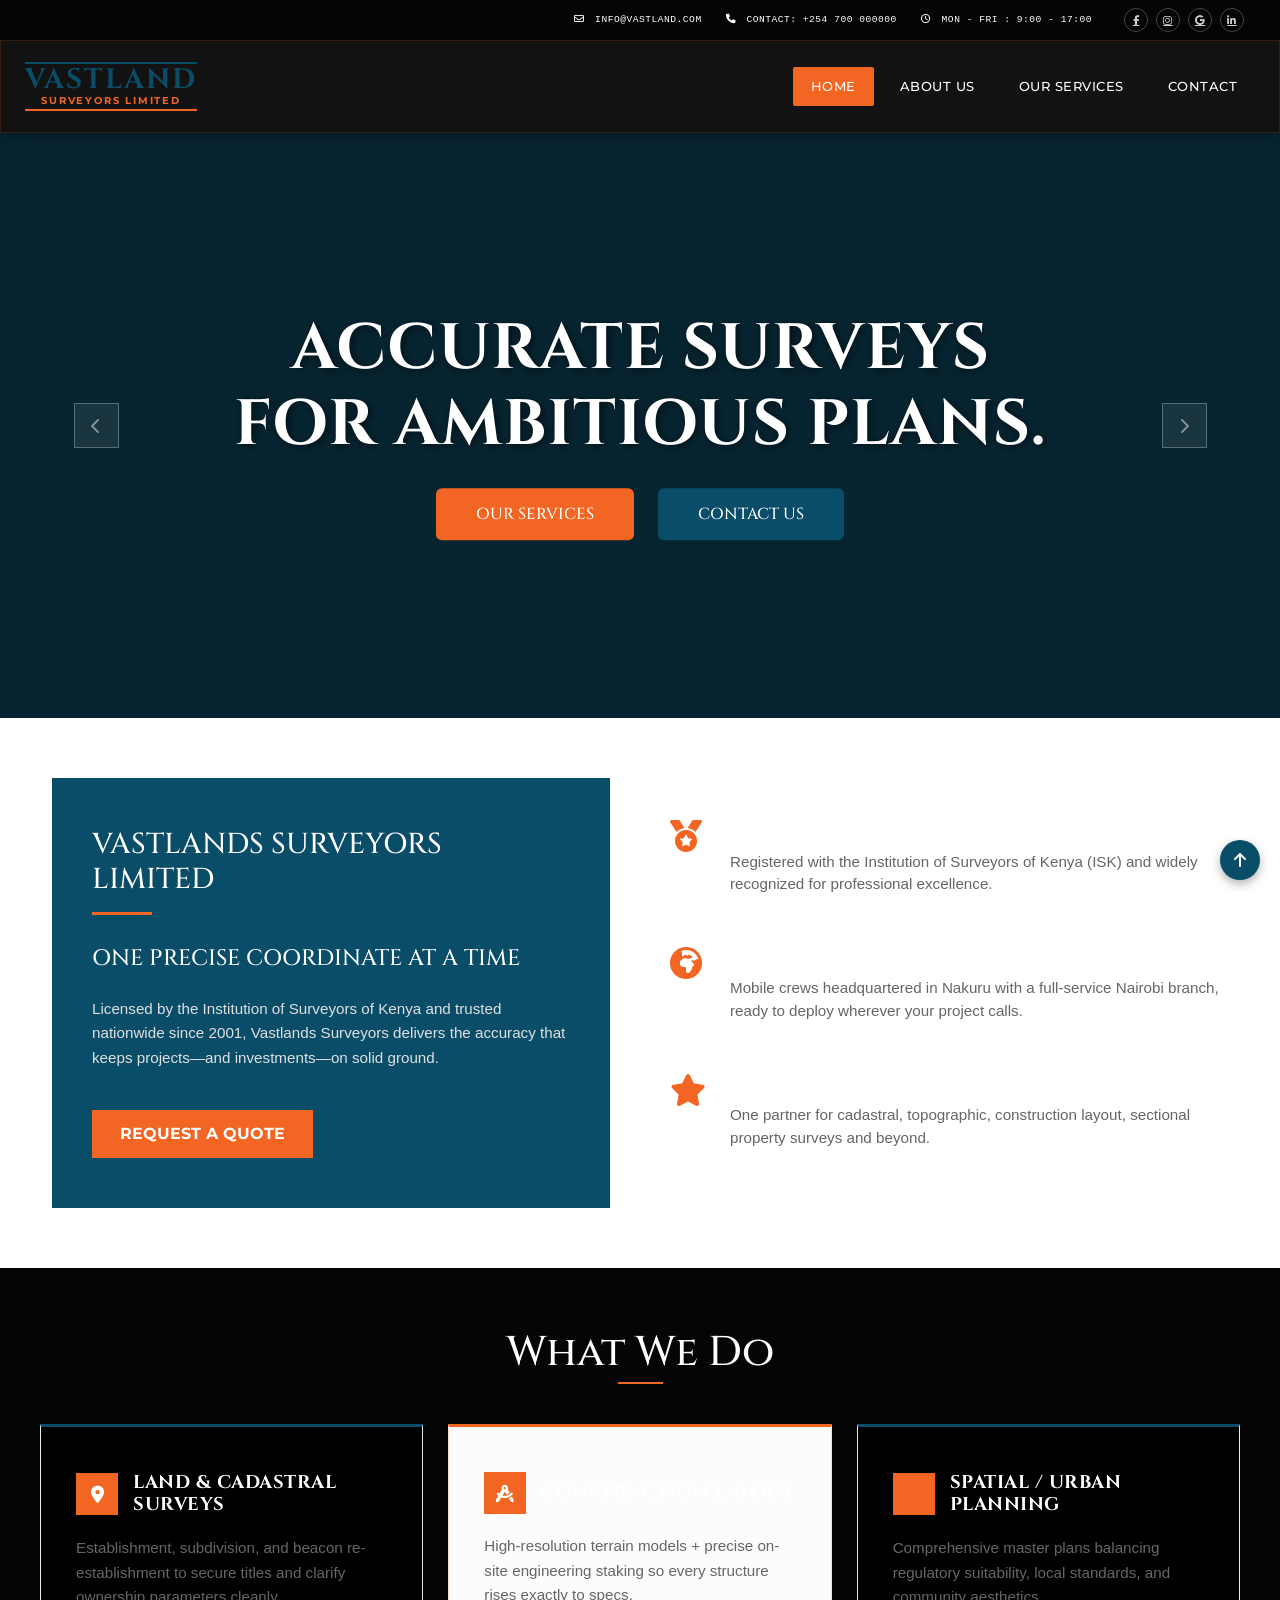
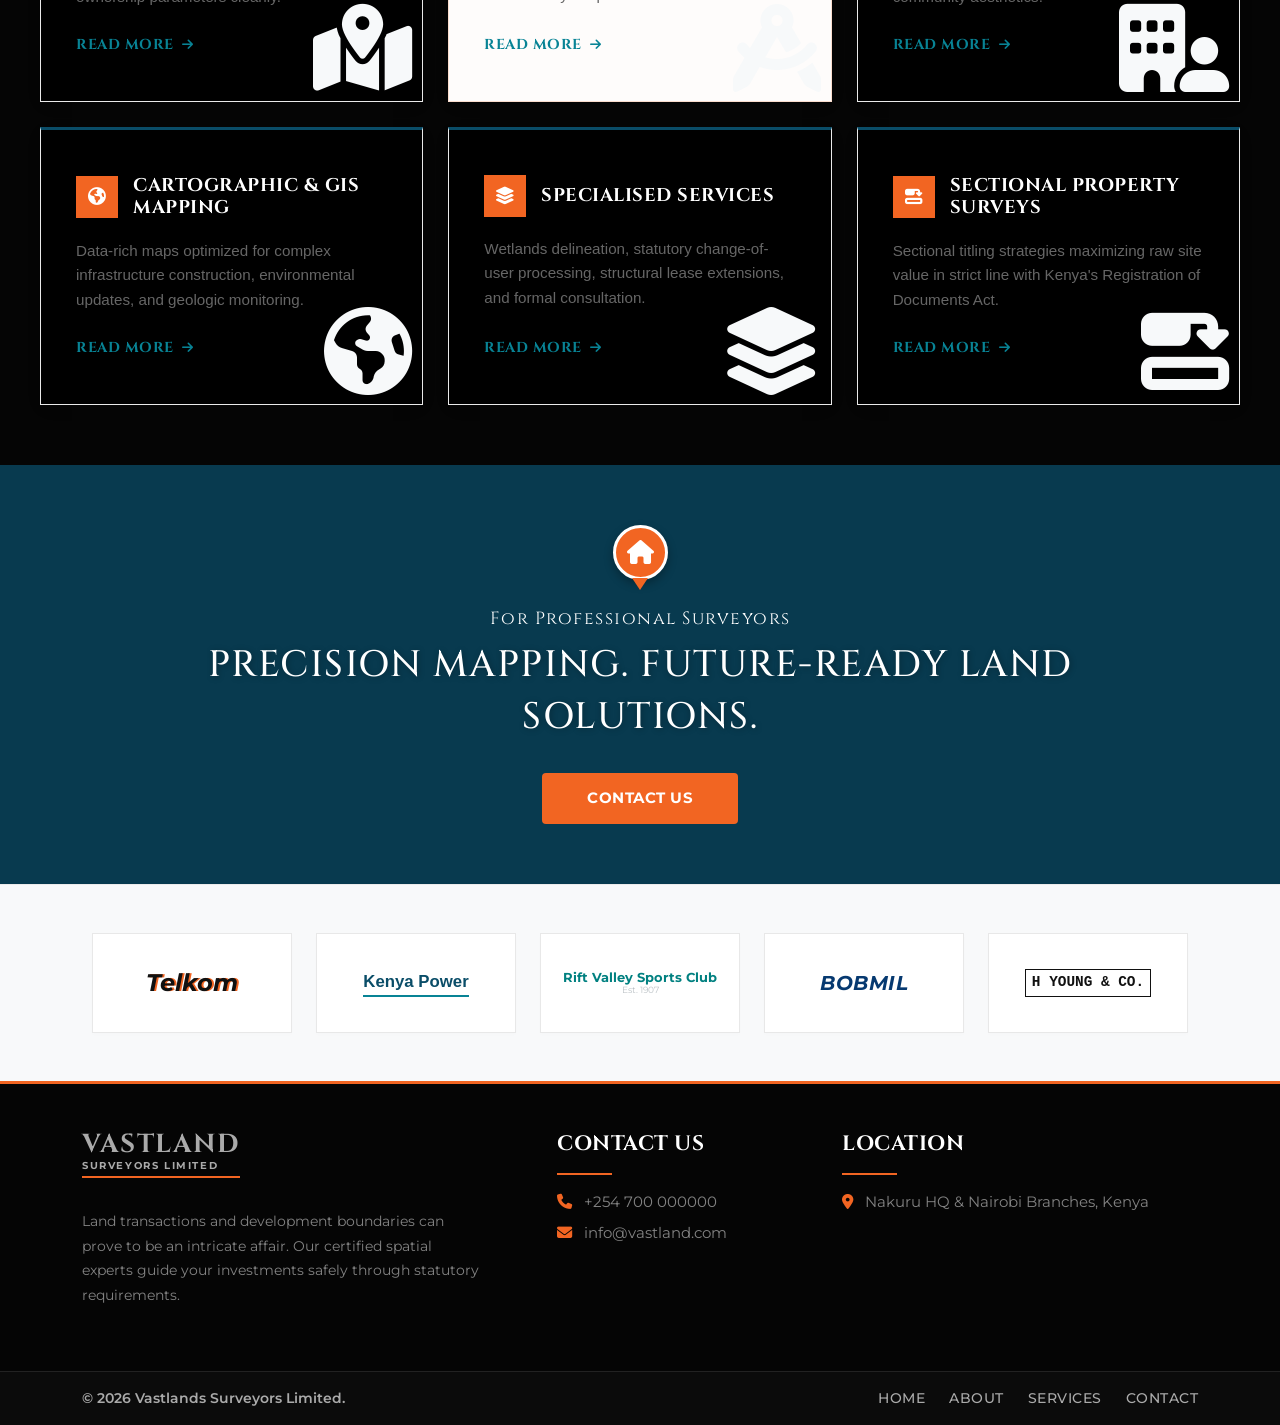
<file: index.html>
<!DOCTYPE html>
<html lang="en">
<head>
    <meta charset="UTF-8">
    <meta name="viewport" content="width=device-width, initial-scale=1.0">
    <title>Vastland Surveyors Limited</title>
    <link href="https://cdn.jsdelivr.net/npm/bootstrap@5.3.2/dist/css/bootstrap.min.css" rel="stylesheet">
    <link href="https://cdnjs.cloudflare.com/ajax/libs/font-awesome/6.4.0/css/all.min.css" rel="stylesheet"> 
    <link rel="preconnect" href="https://fonts.googleapis.com">
    <link rel="preconnect" href="https://fonts.gstatic.com" crossorigin>
    <link href="https://fonts.googleapis.com/css2?family=Cinzel:wght@500;700&family=Montserrat:wght@400;500;600;700&display=swap" rel="stylesheet">
    <link rel="stylesheet" href="css/style.css">
</head>
<body id="top">

    <div class="top-bar text-white py-2 px-4">
        <div class="container-fluid d-flex flex-column flex-md-row justify-content-end align-items-center gap-3">
            <div class="top-info-links d-flex gap-4 small text-uppercase font-monospace">
                <span><i class="fa-regular fa-envelope me-1"></i> info@vastland.com</span>
                <span><i class="fa-solid fa-phone me-1"></i> Contact: +254 700 000000</span>
                <span><i class="fa-regular fa-clock me-1"></i> Mon - Fri : 9:00 - 17:00</span>
            </div>
            <div class="top-social-links d-flex gap-2 ms-md-3">
                <a href="#" aria-label="Facebook"><i class="fab fa-facebook-f"></i></a>
                <a href="#" aria-label="Instagram"><i class="fab fa-instagram"></i></a>
                <a href="#" aria-label="Google"><i class="fab fa-google"></i></a>
                <a href="#" aria-label="LinkedIn"><i class="fab fa-linkedin-in"></i></a>
            </div>
        </div>
    </div>

    <nav class="navbar navbar-expand-lg navbar-light bg-white sticky-top py-3">
        <div class="container-fluid px-4">
            <a class="navbar-brand d-flex align-items-center" href="index.html">
                <div class="logo-container">
                    <span class="logo-main d-block">VASTLAND</span>
                    <span class="logo-sub d-block">SURVEYORS LIMITED</span>
                </div>
            </a>
            
            <button class="navbar-toggler" type="button" data-bs-toggle="collapse" data-bs-target="#vastlandNav" aria-controls="vastlandNav" aria-expanded="false" aria-label="Toggle navigation">
                <span class="navbar-toggler-icon"></span>
            </button>
            
            <div class="collapse navbar-collapse justify-content-end" id="vastlandNav">
                <ul class="navbar-nav align-items-center gap-2 text-uppercase">
                    <li class="nav-item"><a class="nav-link active-orange" href="index.html">Home</a></li>
                    <li class="nav-item"><a class="nav-link" href="about.html">About Us</a></li>
                    <li class="nav-item"><a class="nav-link" href="services.html">Our Services</a></li>
                    <li class="nav-item"><a class="nav-link" href="contact.html">Contact</a></li>
                </ul>
            </div>
        </div>
    </nav>

    <div id="surveyLandCarousel" class="carousel slide" data-bs-ride="carousel" data-bs-interval="4000">
        <div class="carousel-inner">
            <div class="carousel-item active" style="background-image: linear-gradient(rgba(10, 77, 104, 0.45), rgba(10, 77, 104, 0.45)), url('https://images.unsplash.com/photo-1541888946425-d81bb19240f5?q=80&w=1400');">
                <div class="carousel-caption-centered">
                    <h1 class="display-3 slide-heading text-uppercase">Accurate Surveys<br>For Ambitious Plans.</h1>
                    <div class="slider-btn-container d-flex justify-content-center gap-4 mt-4">
                        <a href="services.html" class="btn btn-slider-orange text-uppercase">Our Services</a>
                        <a href="contact.html" class="btn btn-slider-dark text-uppercase">Contact Us</a>
                    </div>
                </div>
            </div>
            <div class="carousel-item" style="background-image: linear-gradient(rgba(10, 77, 104, 0.45), rgba(10, 77, 104, 0.45)), url('https://images.unsplash.com/photo-1504307651254-35680f356dfd?q=80&w=1400');">
                <div class="carousel-caption-centered">
                    <h1 class="display-3 slide-heading text-uppercase">Every Parcel.<br>Precision On It.</h1>
                    <div class="slider-btn-container d-flex justify-content-center gap-4 mt-4">
                        <a href="services.html" class="btn btn-slider-orange text-uppercase">Our Services</a>
                        <a href="contact.html" class="btn btn-slider-dark text-uppercase">Contact Us</a>
                    </div>
                </div>
            </div>
        </div>
        <button class="carousel-control-prev" type="button" data-bs-target="#surveyLandCarousel" data-bs-slide="prev">
            <span class="custom-carousel-btn" aria-hidden="true"><i class="fa-solid fa-chevron-left"></i></span>
        </button>
        <button class="carousel-control-next" type="button" data-bs-target="#surveyLandCarousel" data-bs-slide="next">
            <span class="custom-carousel-btn" aria-hidden="true"><i class="fa-solid fa-chevron-right"></i></span>
        </button>
    </div>

    <section class="surveyors-feature">
        <div class="container">
            <div class="hero-card">
                <h2 class="company-name">VASTLANDS SURVEYORS LIMITED</h2>
                <div class="accent-line"></div>
                <h3 class="tagline">ONE PRECISE COORDINATE AT A TIME</h3>
                <p class="description">
                    Licensed by the Institution of Surveyors of Kenya and trusted nationwide since 2001, 
                    Vastlands Surveyors delivers the accuracy that keeps projects—and investments—on solid ground.
                </p>
                <a href="contact.html" class="btn-quote">REQUEST A QUOTE</a>
            </div>

            <div class="features-list">
                <div class="feature-item">
                    <div class="feature-icon">
                        <i class="fa-solid fa-medal fa-2x"></i>
                    </div>
                    <div class="feature-content">
                        <h4>LICENSED &amp; AWARD-WINNING</h4>
                        <p>Registered with the Institution of Surveyors of Kenya (ISK) and widely recognized for professional excellence.</p>
                    </div>
                </div>
                <div class="feature-item">
                    <div class="feature-icon">
                        <i class="fa-solid fa-earth-africa fa-2x"></i>
                    </div>
                    <div class="feature-content">
                        <h4>NATIONWIDE REACH</h4>
                        <p>Mobile crews headquartered in Nakuru with a full-service Nairobi branch, ready to deploy wherever your project calls.</p>
                    </div>
                </div>
                <div class="feature-item">
                    <div class="feature-icon">
                        <i class="fa-solid fa-star fa-2x"></i>
                    </div>
                    <div class="feature-content">
                        <h4>FROM CONCEPT TO COMPLETION</h4>
                        <p>One partner for cadastral, topographic, construction layout, sectional property surveys and beyond.</p>
                    </div>
                </div>
            </div>
        </div>
    </section> 

    <section class="services-section">
        <h2 class="section-title">What We Do</h2>
        <div class="orange-divider-line"></div>
      
        <div class="services-grid">
            <div class="service-card">
                <div class="icon-header">
                    <div class="icon-box solid-orange">
                        <i class="fa-solid fa-location-dot"></i>
                    </div>
                    <h3>LAND &amp; CADASTRAL SURVEYS</h3>
                </div>
                <p>Establishment, subdivision, and beacon re-establishment to secure titles and clarify ownership parameters cleanly.</p>
                <a href="#" class="read-more">READ MORE <i class="fa-solid fa-arrow-right small ms-1"></i></a>
                <div class="watermark-icon"><i class="fa-solid fa-map-location-dot"></i></div>
            </div>
      
            <div class="service-card highlighted">
                <div class="icon-header">
                    <div class="icon-box solid-orange">
                        <i class="fa-solid fa-compass-drafting"></i>
                    </div>
                    <h3>CONSTRUCTION LAYOUT</h3>
                </div>
                <p>High-resolution terrain models + precise on-site engineering staking so every structure rises exactly to specs.</p>
                <a href="#" class="read-more">READ MORE <i class="fa-solid fa-arrow-right small ms-1"></i></a>
                <div class="watermark-icon"><i class="fa-solid fa-compass-drafting"></i></div>
            </div>
      
            <div class="service-card">
                <div class="icon-header">
                    <div class="icon-box solid-orange">
                        <i class="fa-solid fa-gantry-crane"></i>
                    </div>
                    <h3>SPATIAL / URBAN PLANNING</h3>
                </div>
                <p>Comprehensive master plans balancing regulatory suitability, local standards, and community aesthetics.</p>
                <a href="#" class="read-more">READ MORE <i class="fa-solid fa-arrow-right small ms-1"></i></a>
                <div class="watermark-icon"><i class="fa-solid fa-building-user"></i></div>
            </div>
      
            <div class="service-card">
                <div class="icon-header">
                    <div class="icon-box solid-orange">
                        <i class="fa-solid fa-earth-americas"></i>
                    </div>
                    <h3>CARTOGRAPHIC &amp; GIS MAPPING</h3>
                </div>
                <p>Data-rich maps optimized for complex infrastructure construction, environmental updates, and geologic monitoring.</p>
                <a href="#" class="read-more">READ MORE <i class="fa-solid fa-arrow-right small ms-1"></i></a>
                <div class="watermark-icon"><i class="fa-solid fa-earth-americas"></i></div>
            </div>
      
            <div class="service-card">
                <div class="icon-header">
                    <div class="icon-box solid-orange">
                        <i class="fa-solid fa-layer-group"></i>
                    </div>
                    <h3>SPECIALISED SERVICES</h3>
                </div>
                <p>Wetlands delineation, statutory change-of-user processing, structural lease extensions, and formal consultation.</p>
                <a href="#" class="read-more">READ MORE <i class="fa-solid fa-arrow-right small ms-1"></i></a>
                <div class="watermark-icon"><i class="fa-solid fa-layer-group"></i></div>
            </div>
      
            <div class="service-card">
                <div class="icon-header">
                    <div class="icon-box solid-orange">
                        <i class="fa-solid fa-diagram-predecessor"></i>
                    </div>
                    <h3>SECTIONAL PROPERTY SURVEYS</h3>
                </div>
                <p>Sectional titling strategies maximizing raw site value in strict line with Kenya's Registration of Documents Act.</p>
                <a href="#" class="read-more">READ MORE <i class="fa-solid fa-arrow-right small ms-1"></i></a>
                <div class="watermark-icon"><i class="fa-solid fa-diagram-predecessor"></i></div>
            </div>
        </div>
    </section>

    <section class="cta-section">
        <div class="cta-overlay-curated">
            <div class="cta-content">
                <div class="scenic-map-pin-badge mb-3">
                    <div class="badge-circle-red">
                        <i class="fa-solid fa-house"></i>
                    </div>
                    <div class="badge-pointer-down"></div>
                </div>
          
                <p class="cta-subtitle">For Professional Surveyors</p>
                <h2 class="cta-banner-text">PRECISION MAPPING. FUTURE-READY LAND SOLUTIONS.</h2>
                <a href="contact.html" class="cta-btn">CONTACT US</a>
            </div>
        </div>
    </section>

    <section class="clients-showcase-section py-5 bg-light">
        <div class="container text-center">
            <div class="clients-logo-grid d-flex flex-wrap justify-content-center align-items-center gap-4">
                <div class="client-logo-box"><div class="fallback-logo-text telkom-style">Telkom</div></div>
                <div class="client-logo-box"><div class="fallback-logo-text kplc-style">Kenya Power</div></div>
                <div class="client-logo-box"><div class="fallback-logo-text rvsc-style">Rift Valley Sports Club <span class="est-tag">Est. 1907</span></div></div>
                <div class="client-logo-box"><div class="fallback-logo-text bobmil-style">BOBMIL</div></div>
                <div class="client-logo-box"><div class="fallback-logo-text hyoung-style">H YOUNG &amp; CO.</div></div>
            </div>
        </div>
    </section>

    <footer class="corporate-compass-footer position-relative text-white">
        <div class="container py-5">
            <div class="row gy-4 align-items-start">
                <div class="col-lg-5 col-md-12">
                    <div class="footer-logo-block mb-3">
                        <span class="f-logo-main d-block">VASTLAND</span>
                        <span class="f-logo-sub d-block">SURVEYORS LIMITED</span>
                    </div>
                    <p class="footer-brand-statement text-white-50">
                        Land transactions and development boundaries can prove to be an intricate affair. Our certified spatial experts guide your investments safely through statutory requirements.
                    </p>
                </div>
                
                <div class="col-lg-3 col-md-6">
                    <h4 class="footer-widget-title text-uppercase mb-3">Contact Us</h4>
                    <div class="orange-underline-line mb-3"></div>
                    <ul class="list-unstyled footer-info-links d-flex flex-column gap-2 text-white-50">
                        <li><i class="fa-solid fa-phone me-2 footer-orange-icon"></i> +254 700 000000</li>
                        <li><i class="fa-solid fa-envelope me-2 footer-orange-icon"></i> info@vastland.com</li>
                    </ul>
                </div>

                <div class="col-lg-4 col-md-6">
                    <h4 class="footer-widget-title text-uppercase mb-3">Location</h4>
                    <div class="orange-underline-line mb-3"></div>
                    <ul class="list-unstyled footer-info-links text-white-50">
                        <li><i class="fa-solid fa-location-dot me-2 footer-orange-icon"></i> Nakuru HQ &amp; Nairobi Branches, Kenya</li>
                    </ul>
                </div>
            </div>
        </div>

        <div class="sub-footer-base-bar py-3">
            <div class="container d-flex flex-column flex-md-row justify-content-between align-items-center gap-3">
                <p class="m-0 copyright-orange-brand">&copy; 2026 Vastlands Surveyors Limited.</p>
                <div class="sub-footer-menu-links d-flex gap-4 text-uppercase">
                    <a href="index.html">Home</a>
                    <a href="about.html">About</a>
                    <a href="services.html">Services</a>
                    <a href="contact.html">Contact</a>
                </div>
            </div>
        </div>
    </footer>

    <a href="#top" class="floating-back-to-top-btn" title="Back to top" aria-label="Back to top">
        <i class="fa-solid fa-arrow-up"></i>
    </a>

    <script src="https://cdn.jsdelivr.net/npm/bootstrap@5.3.2/dist/js/bootstrap.bundle.min.js"></script>
</body>
</html>
</file>
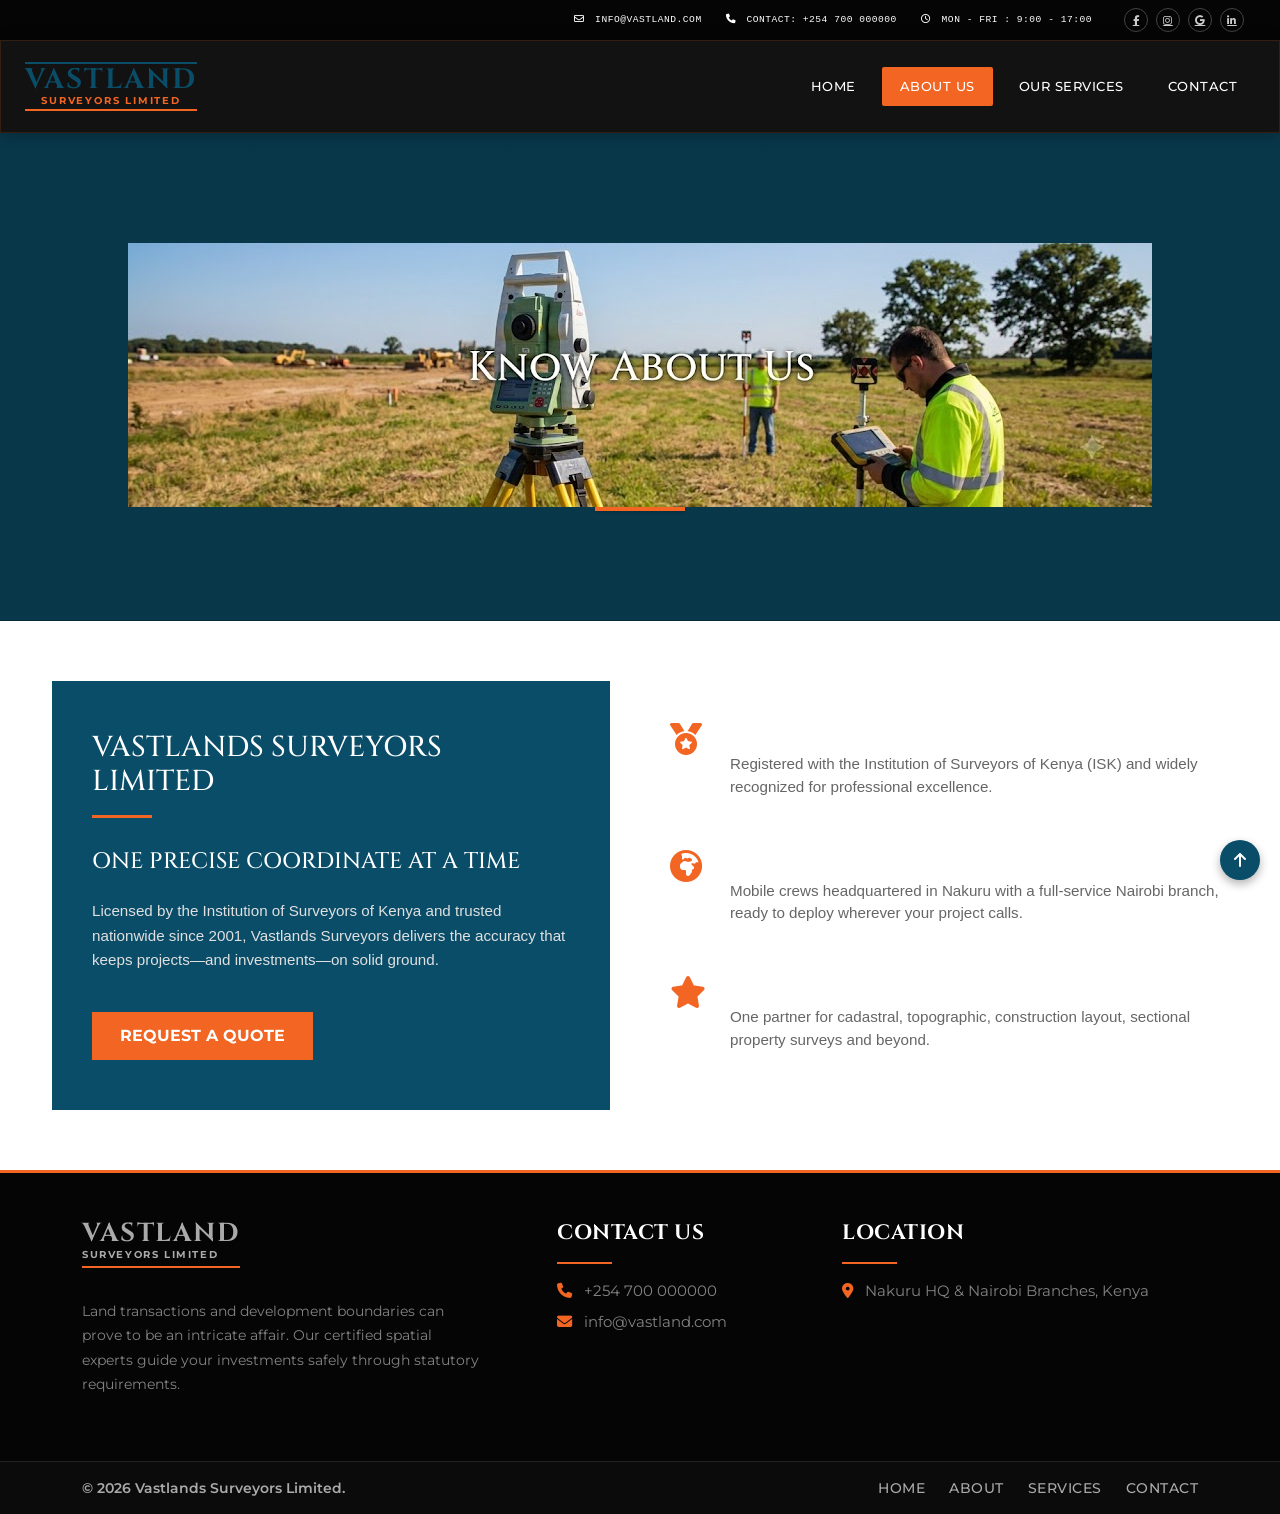
<file: about.html>
<!DOCTYPE html>
<html lang="en">
<head>
    <meta charset="UTF-8">
    <meta name="viewport" content="width=device-width, initial-scale=1.0">
    <title>About Us - Vastland Surveyors Limited</title>
    <link href="https://cdn.jsdelivr.net/npm/bootstrap@5.3.2/dist/css/bootstrap.min.css" rel="stylesheet">
    <link href="https://cdnjs.cloudflare.com/ajax/libs/font-awesome/6.4.0/css/all.min.css" rel="stylesheet"> 
    <link rel="preconnect" href="https://fonts.googleapis.com">
    <link rel="preconnect" href="https://fonts.gstatic.com" crossorigin>
    <link href="https://fonts.googleapis.com/css2?family=Cinzel:wght@500;700&family=Montserrat:wght@400;500;600;700&display=swap" rel="stylesheet">
    <link rel="stylesheet" href="css/style.css">
</head>
<body id="top">

    <div class="top-bar text-white py-2 px-4">
        <div class="container-fluid d-flex flex-column flex-md-row justify-content-end align-items-center gap-3">
            <div class="top-info-links d-flex gap-4 small text-uppercase font-monospace">
                <span><i class="fa-regular fa-envelope me-1"></i> info@vastland.com</span>
                <span><i class="fa-solid fa-phone me-1"></i> Contact: +254 700 000000</span>
                <span><i class="fa-regular fa-clock me-1"></i> Mon - Fri : 9:00 - 17:00</span>
            </div>
            <div class="top-social-links d-flex gap-2 ms-md-3">
                <a href="#" aria-label="Facebook"><i class="fab fa-facebook-f"></i></a>
                <a href="#" aria-label="Instagram"><i class="fab fa-instagram"></i></a>
                <a href="#" aria-label="Google"><i class="fab fa-google"></i></a>
                <a href="#" aria-label="LinkedIn"><i class="fab fa-linkedin-in"></i></a>
            </div>
        </div>
    </div>

    <nav class="navbar navbar-expand-lg navbar-light bg-white sticky-top py-3">
        <div class="container-fluid px-4">
            <a class="navbar-brand d-flex align-items-center" href="index.html">
                <div class="logo-container">
                    <span class="logo-main d-block">VASTLAND</span>
                    <span class="logo-sub d-block">SURVEYORS LIMITED</span>
                </div>
            </a>
            
            <button class="navbar-toggler" type="button" data-bs-toggle="collapse" data-bs-target="#vastlandNav" aria-controls="vastlandNav" aria-expanded="false" aria-label="Toggle navigation">
                <span class="navbar-toggler-icon"></span>
            </button>
            
            <div class="collapse navbar-collapse justify-content-end" id="vastlandNav">
                <ul class="navbar-nav align-items-center gap-2 text-uppercase">
                    <li class="nav-item"><a class="nav-link" href="index.html">Home</a></li>
                    <li class="nav-item"><a class="nav-link active-orange" href="about.html">About Us</a></li>
                    <li class="nav-item"><a class="nav-link" href="services.html">Our Services</a></li>
                    <li class="nav-item"><a class="nav-link" href="contact.html">Contact</a></li>
                </ul>
            </div>
        </div>
    </nav>

    <header class="page-header-banner about-banner-bg">
        <div class="container text-center">
            <img src="about.png" alt="about.png">
            
            <div class="banner-orange-line"></div>
        </div>
    </header>

    <section class="surveyors-feature">
        <div class="container">
            <div class="hero-card">
                <h2 class="company-name">VASTLANDS SURVEYORS LIMITED</h2>
                <div class="accent-line"></div>
                <h3 class="tagline">ONE PRECISE COORDINATE AT A TIME</h3>
                <p class="description">
                    Licensed by the Institution of Surveyors of Kenya and trusted nationwide since 2001, 
                    Vastlands Surveyors delivers the accuracy that keeps projects—and investments—on solid ground.
                </p>
                <a href="contact.html" class="btn-quote">REQUEST A QUOTE</a>
            </div>

            <div class="features-list">
                <div class="feature-item">
                    <div class="feature-icon">
                        <i class="fa-solid fa-medal fa-2x"></i>
                    </div>
                    <div class="feature-content">
                        <h4>LICENSED &amp; AWARD-WINNING</h4>
                        <p>Registered with the Institution of Surveyors of Kenya (ISK) and widely recognized for professional excellence.</p>
                    </div>
                </div>
                <div class="feature-item">
                    <div class="feature-icon">
                        <i class="fa-solid fa-earth-africa fa-2x"></i>
                    </div>
                    <div class="feature-content">
                        <h4>NATIONWIDE REACH</h4>
                        <p>Mobile crews headquartered in Nakuru with a full-service Nairobi branch, ready to deploy wherever your project calls.</p>
                    </div>
                </div>
                <div class="feature-item">
                    <div class="feature-icon">
                        <i class="fa-solid fa-star fa-2x"></i>
                    </div>
                    <div class="feature-content">
                        <h4>FROM CONCEPT TO COMPLETION</h4>
                        <p>One partner for cadastral, topographic, construction layout, sectional property surveys and beyond.</p>
                    </div>
                </div>
            </div>
        </div>
    </section> 

    <footer class="corporate-compass-footer position-relative text-white">
        <div class="container py-5">
            <div class="row gy-4 align-items-start">
                <div class="col-lg-5 col-md-12">
                    <div class="footer-logo-block mb-3">
                        <span class="f-logo-main d-block">VASTLAND</span>
                        <span class="f-logo-sub d-block">SURVEYORS LIMITED</span>
                    </div>
                    <p class="footer-brand-statement text-white-50">
                        Land transactions and development boundaries can prove to be an intricate affair. Our certified spatial experts guide your investments safely through statutory requirements.
                    </p>
                </div>
                
                <div class="col-lg-3 col-md-6">
                    <h4 class="footer-widget-title text-uppercase mb-3">Contact Us</h4>
                    <div class="orange-underline-line mb-3"></div>
                    <ul class="list-unstyled footer-info-links d-flex flex-column gap-2 text-white-50">
                        <li><i class="fa-solid fa-phone me-2 footer-orange-icon"></i> +254 700 000000</li>
                        <li><i class="fa-solid fa-envelope me-2 footer-orange-icon"></i> info@vastland.com</li>
                    </ul>
                </div>

                <div class="col-lg-4 col-md-6">
                    <h4 class="footer-widget-title text-uppercase mb-3">Location</h4>
                    <div class="orange-underline-line mb-3"></div>
                    <ul class="list-unstyled footer-info-links text-white-50">
                        <li><i class="fa-solid fa-location-dot me-2 footer-orange-icon"></i> Nakuru HQ &amp; Nairobi Branches, Kenya</li>
                    </ul>
                </div>
            </div>
        </div>

        <div class="sub-footer-base-bar py-3">
            <div class="container d-flex flex-column flex-md-row justify-content-between align-items-center gap-3">
                <p class="m-0 copyright-orange-brand">&copy; 2026 Vastlands Surveyors Limited.</p>
                <div class="sub-footer-menu-links d-flex gap-4 text-uppercase">
                    <a href="index.html">Home</a>
                    <a href="about.html">About</a>
                    <a href="services.html">Services</a>
                    <a href="contact.html">Contact</a>
                </div>
            </div>
        </div>
    </footer>

    <a href="#top" class="floating-back-to-top-btn" title="Back to top" aria-label="Back to top">
        <i class="fa-solid fa-arrow-up"></i>
    </a>

    <script src="https://cdn.jsdelivr.net/npm/bootstrap@5.3.2/dist/js/bootstrap.bundle.min.js"></script>
</body>
</html>
</file>
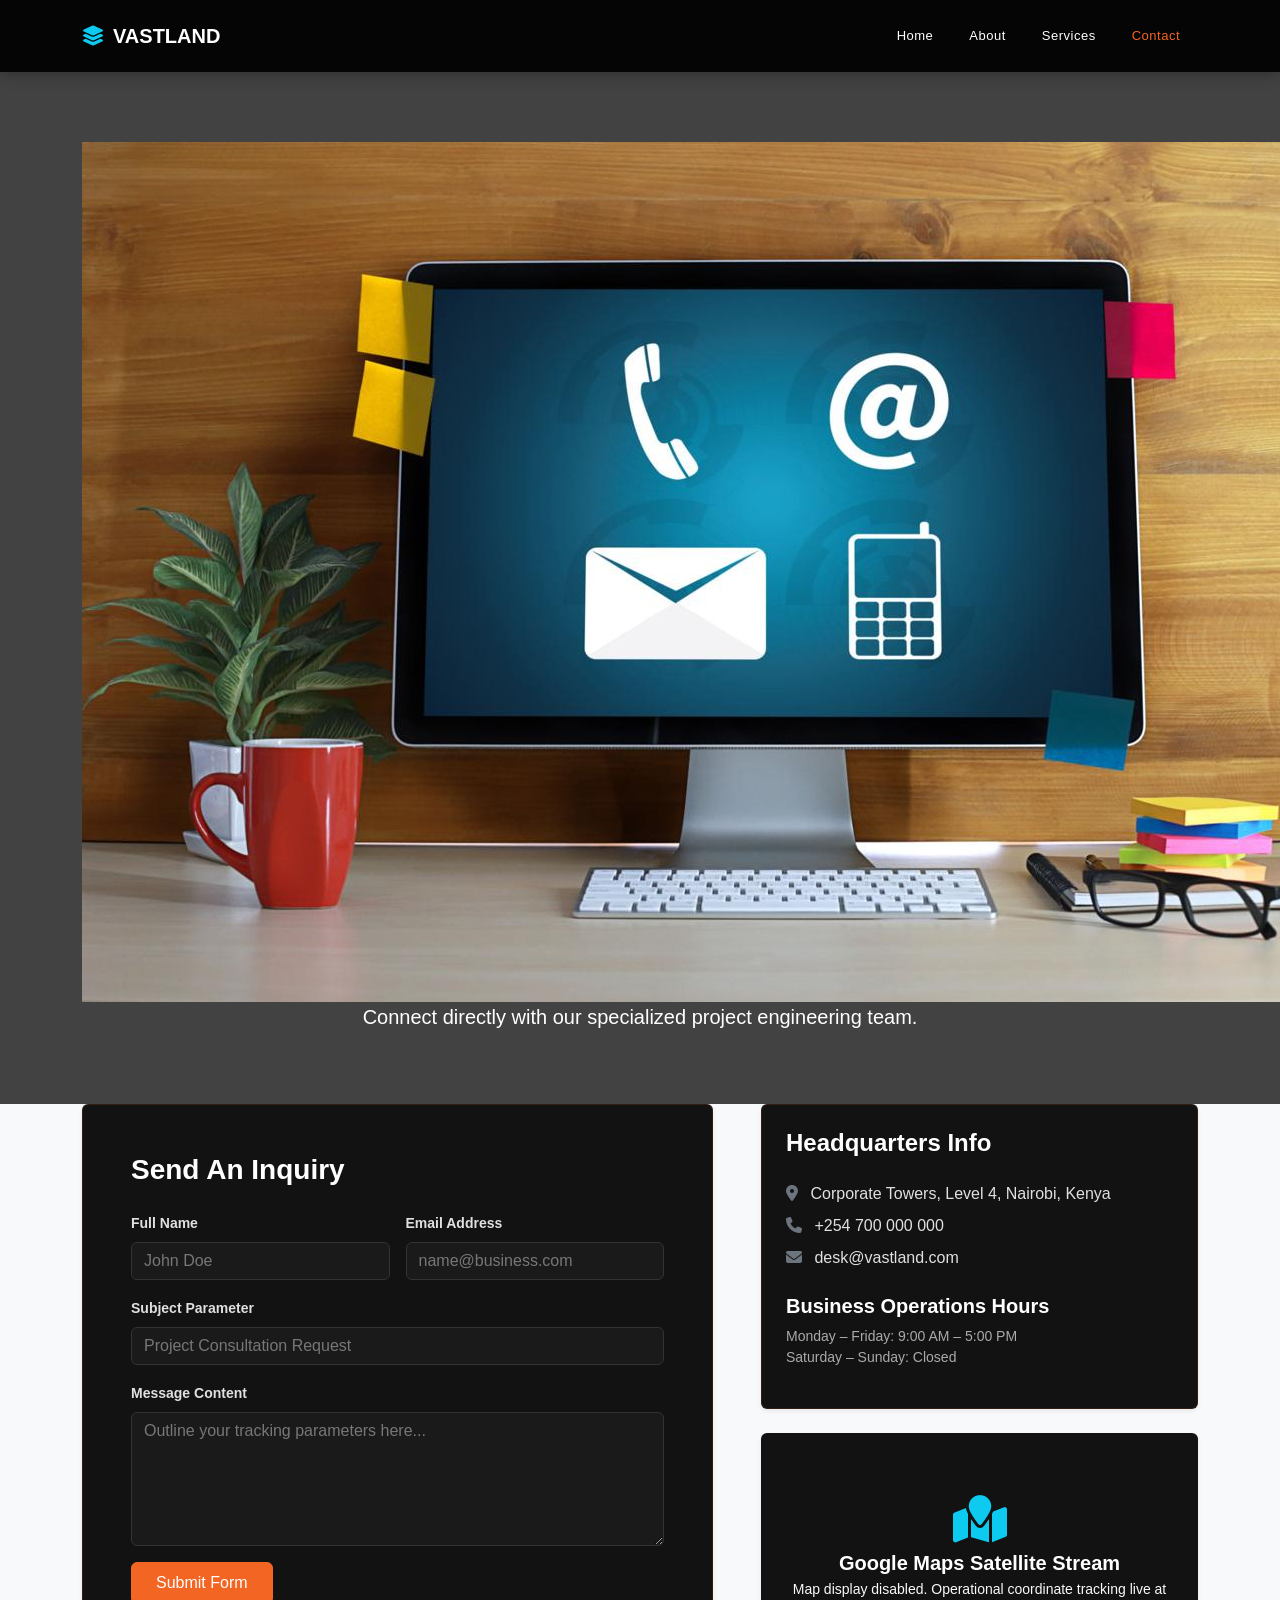
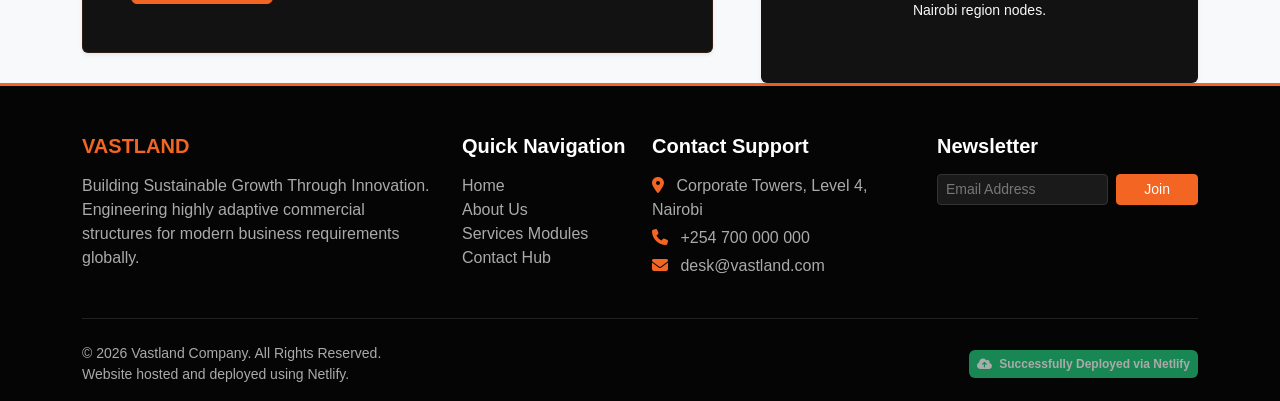
<file: contact.html>
<!DOCTYPE html>
<html lang="en">
<head>
    <meta charset="UTF-8">
    <meta name="viewport" content="width=device-width, initial-scale=1.0">
    <title>Contact Us | Vastland</title>
    <link href="https://cdn.jsdelivr.net/npm/bootstrap@5.3.2/dist/css/bootstrap.min.css" rel="stylesheet">
    <link href="https://cdnjs.cloudflare.com/ajax/libs/font-awesome/6.4.0/css/all.min.css" rel="stylesheet">
    <link rel="stylesheet" href="css/style.css">
</head>
<body class="bg-light">

    <div id="preloader">
        <div class="spinner-border text-primary" role="status">
            <span class="visually-hidden">Loading...</span>
        </div>
    </div>

    <nav class="navbar navbar-expand-lg navbar-dark fixed-top py-3">
        <div class="container">
            <a class="navbar-brand fw-bold" href="index.html"><i class="fa-solid fa-layer-group text-info me-2"></i>VASTLAND</a>
            <button class="navbar-toggler" type="button" data-bs-toggle="collapse" data-bs-target="#mainNavigation">
                <span class="navbar-toggler-icon"></span>
            </button>
            <div class="collapse navbar-collapse" id="mainNavigation">
                <ul class="navbar-nav ms-auto mb-2 mb-lg-0 fw-medium">
                    <li class="nav-item"><a class="nav-link" href="index.html">Home</a></li>
                    <li class="nav-item"><a class="nav-link" href="about.html">About</a></li>
                    <li class="nav-item"><a class="nav-link" href="services.html">Services</a></li>
                    <li class="nav-item"><a class="nav-link active" href="contact.html">Contact</a></li>
                </ul>
            </div>
        </div>
    </nav>

    <div class="bg-primary text-white text-center py-5" style="margin-top: 70px; background: linear-gradient(rgba(10, 77, 104, 0.9), rgba(10, 77, 104, 0.9)), url('https://images.unsplash.com/photo-1423666639041-f56000c27a9a?q=80&w=1200') center/cover;">
        <div class="container py-4">
            
            <img src="contact.jpg" alt="contact.jpg">
            <p class="lead mb-0">Connect directly with our specialized project engineering team.</p>
        </div>
    </div>

    <section class="section-padding">
        <div class="container">
            <div class="row g-5">
                <div class="col-lg-7">
                    <div class="bg-white p-4 p-md-5 rounded shadow-sm">
                        <h3 class="fw-bold mb-4">Send An Inquiry</h3>
                        <form id="vastlandContactForm" novalidate>
                            <div class="row g-3">
                                <div class="col-md-6">
                                    <label class="form-label small fw-semibold">Full Name</label>
                                    <input type="text" class="form-control" placeholder="John Doe" required>
                                    <div class="invalid-feedback">Please provide your full name.</div>
                                </div>
                                <div class="col-md-6">
                                    <label class="form-label small fw-semibold">Email Address</label>
                                    <input type="email" class="form-control" placeholder="name@business.com" required>
                                    <div class="invalid-feedback">Please include a valid email address.</div>
                                </div>
                                <div class="col-12">
                                    <label class="form-label small fw-semibold">Subject Parameter</label>
                                    <input type="text" class="form-control" placeholder="Project Consultation Request" required>
                                    <div class="invalid-feedback">Please include a message subject.</div>
                                </div>
                                <div class="col-12">
                                    <label class="form-label small fw-semibold">Message Content</label>
                                    <textarea class="form-control" rows="5" placeholder="Outline your tracking parameters here..." required></textarea>
                                    <div class="invalid-feedback">Please enter your message text.</div>
                                </div>
                                <div class="col-12">
                                    <button type="submit" class="btn btn-primary px-4 py-2">Submit Form</button>
                                </div>
                            </div>
                        </form>
                    </div>
                </div>

                <div class="col-lg-5">
                    <div class="bg-white p-4 rounded shadow-sm mb-4">
                        <h4 class="fw-bold mb-4">Headquarters Info</h4>
                        <p class="mb-2"><i class="fa-solid fa-location-dot text-secondary me-2"></i> Corporate Towers, Level 4, Nairobi, Kenya</p>
                        <p class="mb-2"><i class="fa-solid fa-phone text-secondary me-2"></i> +254 700 000 000</p>
                        <p class="mb-4"><i class="fa-solid fa-envelope text-secondary me-2"></i> desk@vastland.com</p>

                        <h5 class="fw-bold mb-2">Business Operations Hours</h5>
                        <p class="text-muted small mb-0">Monday – Friday: 9:00 AM – 5:00 PM</p>
                        <p class="text-muted small">Saturday – Sunday: Closed</p>
                    </div>

                    <div class="rounded overflow-hidden shadow-sm bg-secondary text-white d-flex align-items-center justify-content-center" style="height: 250px;">
                        <div class="text-center p-3">
                            <i class="fa-solid fa-map-location fa-3x mb-2 text-info"></i>
                            <h5 class="fw-bold mb-1">Google Maps Satellite Stream</h5>
                            <p class="small text-light mb-0">Map display disabled. Operational coordinate tracking live at Nairobi region nodes.</p>
                        </div>
                    </div>
                </div>
            </div>
        </div>
    </section>

    <footer class="text-white pt-5 pb-3">
        <div class="container">
            <div class="row g-4 mb-4">
                <div class="col-lg-4">
                    <h5 class="fw-bold text-info mb-3">VASTLAND</h5>
                    <p class="text-muted">Building Sustainable Growth Through Innovation. Engineering highly adaptive commercial structures for modern business requirements globally.</p>
                </div>
                <div class="col-md-4 col-lg-2">
                    <h5 class="fw-bold mb-3">Quick Navigation</h5>
                    <ul class="list-unstyled">
                        <li><a href="index.html" class="text-muted">Home</a></li>
                        <li><a href="about.html" class="text-muted">About Us</a></li>
                        <li><a href="services.html" class="text-muted">Services Modules</a></li>
                        <li><a href="contact.html" class="text-muted">Contact Hub</a></li>
                    </ul>
                </div>
                <div class="col-md-4 col-lg-3">
                    <h5 class="fw-bold mb-3">Contact Support</h5>
                    <p class="text-muted mb-1"><i class="fa-solid fa-location-dot text-info me-2"></i> Corporate Towers, Level 4, Nairobi</p>
                    <p class="text-muted mb-1"><i class="fa-solid fa-phone text-info me-2"></i> +254 700 000 000</p>
                    <p class="text-muted"><i class="fa-solid fa-envelope text-info me-2"></i> desk@vastland.com</p>
                </div>
                <div class="col-md-4 col-lg-3">
                    <h5 class="fw-bold mb-3">Newsletter</h5>
                    <form class="row g-2">
                        <div class="col-8">
                            <input type="email" class="form-control form-control-sm" placeholder="Email Address" required>
                        </div>
                        <div class="col-4">
                            <button type="submit" class="btn btn-sm btn-accent w-100">Join</button>
                        </div>
                    </form>
                </div>
            </div>
            <hr class="border-secondary">
            <div class="row align-items-center text-center text-md-start pt-2">
                <div class="col-md-6 text-muted small">
                    &copy; 2026 Vastland Company. All Rights Reserved. <br>
                    <span class="text-muted">Website hosted and deployed using Netlify.</span>
                </div>
                <div class="col-md-6 text-md-end mt-3 mt-md-0">
                    <span class="badge bg-success p-2"><i class="fa-solid fa-cloud-arrow-up me-1"></i> Successfully Deployed via Netlify</span>
                </div>
            </div>
        </div>
    </footer>

    <button onclick="scrollToTop()" id="backToTop" title="Go to top"><i class="fa-solid fa-arrow-up"></i></button>
    <script src="https://cdn.jsdelivr.net/npm/bootstrap@5.3.2/dist/js/bootstrap.bundle.min.js"></script>
    <script src="js/script.js"></script>
</body>
</html>
</file>
<file: css/style.css>
/* ==========================================================================
   Vastland Custom Corporate Colors & Typography Architecture Rules 
   ========================================================================== */

   :root {
    --primary-blue: #0A4D68;
    --secondary-blue: #088395;
    --brand-orange: #f26522;
    --brand-orange-hover: #d45316;
    /* Updated Dark Variables */
    --dark-bg: #000000;
    --section-bg: #0a0a0a;
    --card-bg: #121212;
    --text-main: #e0e0e0;
    --text-muted: #aaaaaa;
}

html {
    scroll-behavior: smooth;
}

body {
    font-family: 'Montserrat', sans-serif;
    margin: 0;
    padding: 0;
    color: #333333;
}

/* --- Top Bar Utility Component Style --- */
.top-bar {
    background-color: var(--dark-charcoal);
    font-size: 11px;
    letter-spacing: 0.5px;
}
.top-bar a {
    color: #cccccc;
    display: inline-flex;
    align-items: center;
    justify-content: center;
    width: 24px;
    height: 24px;
    border: 1px solid #444;
    border-radius: 50%;
    font-size: 10px;
    transition: color 0.2s, border-color 0.2s;
}
.top-bar a:hover {
    color: var(--brand-orange);
    border-color: var(--brand-orange);
}

/* --- Navigation Header & Responsive Brand Logo --- */
.logo-container {
    border-top: 2px solid var(--primary-blue);
    border-bottom: 2px solid var(--brand-orange);
    padding: 2px 0;
    text-align: center;
}
.logo-main {
    font-family: 'Cinzel', serif;
    font-size: 28px;
    font-weight: 700;
    color: var(--primary-blue);
    line-height: 1;
    letter-spacing: 2px;
}
.logo-sub {
    font-size: 10px;
    font-weight: 700;
    color: var(--brand-orange);
    letter-spacing: 1.8px;
    line-height: 1.2;
    margin-top: 1px;
}

.navbar-nav .nav-link {
    font-size: 13px;
    font-weight: 500;
    color: var(--dark-charcoal) !important;
    padding: 10px 18px !important;
    letter-spacing: 0.5px;
    transition: color 0.2s ease;
}
.navbar-nav .nav-link:hover {
    color: var(--brand-orange) !important;
}
.active-orange {
    background-color: var(--brand-orange) !important;
    color: #ffffff !important;
    border-radius: 2px;
}
/* --- Inner Page Universal Header Banners --- */
.page-header-banner {
    background-size: cover;
    background-position: center;
    background-repeat: no-repeat;
    padding: 110px 20px;
    min-height: 320px;
    display: flex;
    align-items: center;
    justify-content: center;
    width: 100%;
    position: relative;
}

/* Updated Surveying Infrastructure Banner */
.about-banner-bg {
    background-image: linear-gradient(rgba(10, 77, 104, 0.7), rgba(10, 77, 104, 0.7)), 
                      url('https://images.unsplash.com/photo-1581094794329-c8112a4722b5?q=80&w=1600');
    background-size: cover;
    background-position: center;
    background-repeat: no-repeat;
    position: relative;
}




.page-banner-title {
    font-family: 'Cinzel', serif;
    font-weight: 500;
    color: #ffffff;
    font-size: 3.2rem;
    letter-spacing: 0.5px;
    margin-bottom: 15px;
    text-shadow: 2px 2px 10px rgba(0, 0, 0, 0.4);
}

/* Orange underline accent directly anchoring header content elements */
.banner-orange-line {
    width: 90px;
    height: 3.5px;
    background-color: var(--brand-orange);
    margin: 0 auto;
    box-shadow: 0px 1px 3px rgba(0,0,0,0.2);
}

@media (max-width: 768px) {
    .page-header-banner {
        padding: 70px 15px;
        min-height: 240px;
    }
    .page-banner-title {
        font-size: 2.2rem;
    }
    .banner-orange-line {
        width: 70px;
        height: 3px;
    }
}

/* --- Carousel Banner Components --- */
.carousel-item {
    height: 65vh;
    min-height: 480px;
    background-size: cover;
    background-position: center;
    position: relative;
}
.carousel-caption-centered {
    position: absolute;
    top: 50%;
    left: 50%;
    transform: translate(-50%, -50%);
    width: 85%;
    text-align: center;
    z-index: 5;
}
.slide-heading {
    font-family: 'Cinzel', serif;
    font-weight: 700;
    color: #ffffff;
    letter-spacing: 1px;
    line-height: 1.2;
    text-shadow: 2px 2px 8px rgba(0,0,0,0.6);
}
.slider-btn-container .btn {
    font-family: 'Cinzel', serif;
    font-size: 16px;
    font-weight: 500;
    padding: 14px 40px;
    border-radius: 6px;
    border: none;
    transition: all 0.3s ease;
}
.btn-slider-orange {
    background-color: var(--brand-orange) !important;
    color: #ffffff !important;
}
.btn-slider-orange:hover {
    background-color: var(--brand-orange-hover) !important;
}
.btn-slider-dark {
    background-color: var(--primary-blue) !important;
    color: #ffffff !important;
}
.btn-slider-dark:hover {
    background-color: var(--dark-charcoal) !important;
}
.custom-carousel-btn {
    display: inline-flex;
    align-items: center;
    justify-content: center;
    width: 45px;
    height: 45px;
    background-color: rgba(255, 255, 255, 0.15);
    border: 1px solid rgba(255, 255, 255, 0.6);
    color: #ffffff;
}

/* --- About & Feature List Grid --- */
.surveyors-feature {
    background-color: #ffffff;
    padding: 60px 0;
}
.surveyors-feature .container {
    max-width: 1200px;
    display: grid;
    grid-template-columns: 1fr;
    gap: 40px;
    align-items: center;
}
@media (min-width: 768px) {
    .surveyors-feature .container {
        grid-template-columns: 1fr 1fr;
        gap: 60px;
    }
}
.hero-card {
    background-color: var(--primary-blue);
    color: #ffffff;
    padding: 50px 40px;
}
.company-name {
    font-family: 'Cinzel', serif;
    font-size: 1.8rem;
    margin-bottom: 15px;
}
.accent-line {
    width: 60px;
    height: 3px;
    background-color: var(--brand-orange);
    margin-bottom: 30px;
}
.tagline {
    font-family: 'Cinzel', serif;
    font-size: 1.4rem;
    margin-bottom: 25px;
}
.description {
    font-family: 'Arial', sans-serif;
    font-size: 0.95rem;
    line-height: 1.6;
    color: #e0e0e0;
    margin-bottom: 40px;
}
.btn-quote {
    display: inline-block;
    background-color: var(--brand-orange);
    color: #ffffff;
    text-decoration: none;
    padding: 12px 28px;
    font-weight: bold;
    transition: background-color 0.2s ease;
}
.btn-quote:hover {
    background-color: var(--brand-orange-hover);
    color: #ffffff;
}
.features-list {
    display: flex;
    flex-direction: column;
    gap: 35px;
}
.feature-item {
    display: flex;
    align-items: flex-start;
    gap: 20px;
}
.feature-icon {
    width: 40px;
    height: 40px;
    color: var(--brand-orange);
    flex-shrink: 0;
}
.feature-content h4 {
    font-size: 1.15rem;
    color: var(--primary-blue);
    margin-bottom: 8px;
}
.feature-content p {
    font-family: 'Arial', sans-serif;
    font-size: 0.95rem;
    color: #666666;
}

/* --- Main Multi-Column Services Section Architecture --- */
.services-section {
    background-color: var(--light-bg);
    padding: 60px 20px;
    text-align: center;
}
.services-section .section-title {
    font-family: 'Cinzel', serif;
    font-size: 2.6rem;
    font-weight: 500;
    color: var(--primary-blue);
    margin-bottom: 4px;
}
.orange-divider-line {
    width: 45px;
    height: 2.5px;
    background-color: var(--brand-orange);
    margin: 0 auto 40px auto;
}
.services-grid {
    max-width: 1200px;
    margin: 0 auto;
    display: grid;
    grid-template-columns: repeat(3, 1fr);
    gap: 25px;
}
.service-card {
    background-color:#000000;;
    padding: 45px 35px;
    box-shadow: 0 4px 20px rgba(0,0,0,0.03);
    position: relative;
    overflow: hidden;
    display: flex;
    flex-direction: column;
    text-align: left;
    border: 1px solid #eaeaea;
    border-top: 3px solid var(--primary-blue); /* Anchor card tops with primary blue */
    transition: transform 0.25s ease, box-shadow 0.25s ease;
}
.service-card:hover {
    transform: translateY(-4px);
    box-shadow: 0 8px 25px rgba(10, 77, 104, 0.08);
}
.icon-header {
    display: flex;
    align-items: center;
    gap: 15px;
    margin-bottom: 20px;
}
.icon-box {
    width: 42px;
    height: 42px;
    display: flex;
    align-items: center;
    justify-content: center;
    flex-shrink: 0;
    font-size: 1.1rem;
}
.icon-box.solid-orange {
    background-color: var(--brand-orange);
    color: #ffffff;
}
.service-card h3 {
    font-family: 'Cinzel', serif;
    font-size: 1.15rem;
    color: var(--primary-blue);
    margin: 0;
    font-weight: 700;
    letter-spacing: 0.5px;
}
.service-card p {
    font-family: 'Arial', sans-serif;
    font-size: 0.95rem;
    color: #666666;
    line-height: 1.6;
    margin-bottom: 25px;
}
.read-more {
    font-family: 'Cinzel', serif;
    color: var(--secondary-blue);
    text-decoration: none;
    font-weight: 700;
    font-size: 0.9rem;
    letter-spacing: 0.5px;
    margin-top: auto;
    transition: color 0.2s ease;
}
.read-more:hover {
    color: var(--brand-orange);
}
.watermark-icon {
    position: absolute;
    bottom: -15px;
    right: 10px;
    font-size: 5.5rem;
    color: #f7f9fa;
    pointer-events: none;
    z-index: 1;
}

/* Clean transparent tint layout for Highlighted Service item */
.service-card.highlighted {
    background-color: #fefcfb;
    border-color: rgba(242, 101, 34, 0.2);
    border-top: 3px solid var(--brand-orange);
}
.service-card.highlighted h3 {
    color: var(--brand-orange);
}

/* --- Atmospheric Green Field CTA Section --- */
.cta-section {
    position: relative;
    background-image: url('https://images.unsplash.com/photo-1500382017468-9049fed747ef?q=80&w=1600'); 
    background-size: cover;
    background-position: center;
    background-repeat: no-repeat;
    min-height: 400px;
    display: flex;
    align-items: center;
    justify-content: center;
    width: 100%;
}
.cta-overlay-curated {
    width: 100%;
    min-height: 400px;
    background-color: rgba(10, 77, 104, 0.75); /* Clean corporate primary blue tint over fields */
    display: flex;
    align-items: center;
    justify-content: center;
    padding: 60px 20px;
}
.cta-content {
    text-align: center;
    max-width: 900px;
    display: flex;
    flex-direction: column;
    align-items: center;
}
.scenic-map-pin-badge {
    position: relative;
    display: inline-flex;
    flex-direction: column;
    align-items: center;
}
.badge-circle-red {
    width: 55px;
    height: 55px;
    background-color: var(--brand-orange);
    border: 3px solid #ffffff;
    border-radius: 50%;
    display: flex;
    align-items: center;
    justify-content: center;
    color: #ffffff;
    font-size: 1.5rem;
    box-shadow: 0 4px 10px rgba(0,0,0,0.3);
}
.badge-pointer-down {
    width: 0;
    height: 0;
    border-left: 8px solid transparent;
    border-right: 8px solid transparent;
    border-top: 12px solid var(--brand-orange);
    margin-top: -2px;
}
.cta-subtitle {
    font-family: 'Cinzel', serif;
    color: #ffffff;
    font-size: 1.1rem;
    letter-spacing: 1.5px;
    margin-bottom: 8px;
}
.cta-banner-text {
    font-family: 'Cinzel', serif;
    color: #ffffff;
    font-size: 2.3rem;
    font-weight: 500;
    letter-spacing: 1.5px;
    line-height: 1.4;
    margin-bottom: 30px;
    text-shadow: 1px 1px 6px rgba(0,0,0,0.3);
}
.cta-btn {
    display: inline-block;
    font-family: 'Montserrat', sans-serif;
    background-color: var(--brand-orange); 
    color: #ffffff;
    text-decoration: none;
    font-weight: bold;
    font-size: 0.95rem;
    padding: 14px 45px;
    border-radius: 4px;
    letter-spacing: 0.5px;
    transition: background-color 0.2s ease;
}
.cta-btn:hover {
    background-color: var(--brand-orange-hover);
    color: #ffffff;
}

/* --- Client Showcase Gallery Box Branding --- */
.clients-showcase-section {
    border-top: 1px solid #ebebeb;
}
.client-logo-box {
    background-color: #ffffff;
    border: 1px solid #e8e8e8;
    width: 200px;
    height: 100px;
    display: flex;
    align-items: center;
    justify-content: center;
    padding: 12px;
    box-shadow: 0 2px 4px rgba(0,0,0,0.01);
}
.fallback-logo-text {
    font-size: 1.15rem;
    font-weight: 700;
    text-align: center;
}
.telkom-style { color: #111111; font-style: italic; font-size: 1.5rem; text-shadow: 2px 0 0 var(--brand-orange); }
.kplc-style { color: var(--primary-blue); font-size: 1.05rem; border-bottom: 2.5px solid var(--secondary-blue); font-family: sans-serif; }
.rvsc-style { color: #008080; font-size: 0.8rem; line-height: 1.1; }
.rvsc-style .est-tag { display: block; font-size: 0.55rem; color: #bdc3c7; font-weight: normal; }
.bobmil-style { color: #063970; font-style: italic; letter-spacing: 0.5px; font-size: 1.25rem; }
.hyoung-style { color: #111111; font-family: 'Courier New', monospace; font-size: 0.9rem; border: 1px solid #111111; padding: 2px 6px; font-weight: 900; }

/* --- Corporate Compass Footer Setup --- */
.corporate-compass-footer {
    background-color: #111111;
    border-top: 3px solid var(--brand-orange);
}
.footer-logo-block {
    border-bottom: 2px solid var(--brand-orange);
    padding-bottom: 6px;
    display: inline-block;
}
.f-logo-main {
    font-family: 'Cinzel', serif;
    font-size: 26px;
    font-weight: 700;
    color: #ffffff;
    letter-spacing: 1.5px;
    line-height: 1;
}
.f-logo-sub {
    font-size: 9.5px;
    font-weight: 700;
    color: var(--brand-orange);
    letter-spacing: 1.6px;
    margin-top: 3px;
    line-height: 1;
}

.footer-brand-statement {
    font-size: 0.9rem;
    line-height: 1.7;
    margin-top: 15px;
    max-width: 400px;
}
.footer-widget-title {
    font-family: 'Cinzel', serif;
    font-size: 1.3rem;
    font-weight: 700;
    letter-spacing: 0.5px;
    margin: 0;
}
.orange-underline-line {
    width: 55px;
    height: 2px;
    background-color: var(--brand-orange);
}
.footer-info-links li {
    font-size: 0.95rem;
}
.footer-orange-icon {
    color: var(--brand-orange);
}

.sub-footer-base-bar {
    background-color: #0b0b0b;
    border-top: 1px solid #222222;
    font-size: 0.85rem;
}
.copyright-orange-brand {
    color: var(--brand-orange);
    font-weight: 600;
}
.sub-footer-menu-links a {
    color: #999999;
    text-decoration: none;
    font-weight: 500;
    letter-spacing: 0.5px;
    transition: color 0.2s ease;
}
.sub-footer-menu-links a:hover {
    color: #ffffff;
}

/* --- High Contrast Scroll Top Element --- */
.floating-back-to-top-btn {
    position: fixed;
    bottom: 20px;
    right: 20px;
    width: 40px;
    height: 40px;
    background-color: var(--primary-blue);
    color: #ffffff;
    border-radius: 50%;
    display: flex;
    align-items: center;
    justify-content: center;
    text-decoration: none;
    box-shadow: 0 4px 10px rgba(0,0,0,0.3);
    z-index: 999;
    transition: background-color 0.2s;
}
.floating-back-to-top-btn:hover {
    background-color: var(--brand-orange);
    color: #ffffff;
}

/* --- Media Queries Responsive System --- */
@media (max-width: 992px) {
    .services-grid { grid-template-columns: repeat(2, 1fr); }
    .cta-banner-text { font-size: 1.8rem; }
}
@media (max-width: 768px) {
    .services-grid { grid-template-columns: 1fr; }
    .cta-banner-text { font-size: 1.5rem; }
} 
/* ================================
   CONTACT PAGE BLACK/ORANGE THEME
================================ */

/* Body */
body{
    background: #050505 !important;
    color: #e0e0e0 !important;
}

/* Navbar */
.navbar{
    background: #050505 !important;
    box-shadow: 0 2px 15px rgba(0,0,0,.3);
}

.navbar .nav-link{
    color:#ffffff !important;
}

.navbar .nav-link:hover,
.navbar .nav-link.active{
    color:#f26522 !important;
}

/* Hero section */
.bg-primary{
    background:
    linear-gradient(
        rgba(5,5,5,.75),
        rgba(5,5,5,.75)
    ),
    url('https://images.unsplash.com/photo-1423666639041-f56000c27a9a?q=80&w=1200')
    center/cover !important;
}

/* Main white cards */
.bg-white{
    background:#121212 !important;
    color:#e0e0e0 !important;
    border:1px solid rgba(242,101,34,.15);
}

/* Text */
h1,h2,h3,h4,h5,h6{
    color:#ffffff !important;
}

.text-muted{
    color:#aaaaaa !important;
}

/* Form inputs */
.form-control{
    background:#1a1a1a !important;
    border:1px solid #333 !important;
    color:#ffffff !important;
}

.form-control:focus{
    background:#1a1a1a !important;
    color:#ffffff !important;
    border-color:#f26522 !important;
    box-shadow:0 0 0 .2rem rgba(242,101,34,.15);
}

.form-control::placeholder{
    color:#777 !important;
}

/* Buttons */
.btn-primary,
.btn-accent{
    background:#f26522 !important;
    border-color:#f26522 !important;
    color:#fff !important;
}

.btn-primary:hover,
.btn-accent:hover{
    background:#d45316 !important;
    border-color:#d45316 !important;
}

/* Map section */
.bg-secondary{
    background:#121212 !important;
}

/* Footer */
footer{
    background:#050505 !important;
    border-top:3px solid #f26522;
}

footer h5{
    color:#ffffff !important;
}

footer p,
footer a,
footer span,
footer .text-muted{
    color:#aaaaaa !important;
}

footer .text-info{
    color:#f26522 !important;
}

footer a{
    text-decoration:none;
}

footer a:hover{
    color:#f26522 !important;
}

/* Back to top */
#backToTop{
    position:fixed;
    bottom:20px;
    right:20px;
    width:50px;
    height:50px;
    border:none;
    border-radius:50%;
    background:#0A4D68;
    color:#fff;
    font-size:20px;
    z-index:999;
}

#backToTop:hover{
    background:#f26522;
}
</file>
